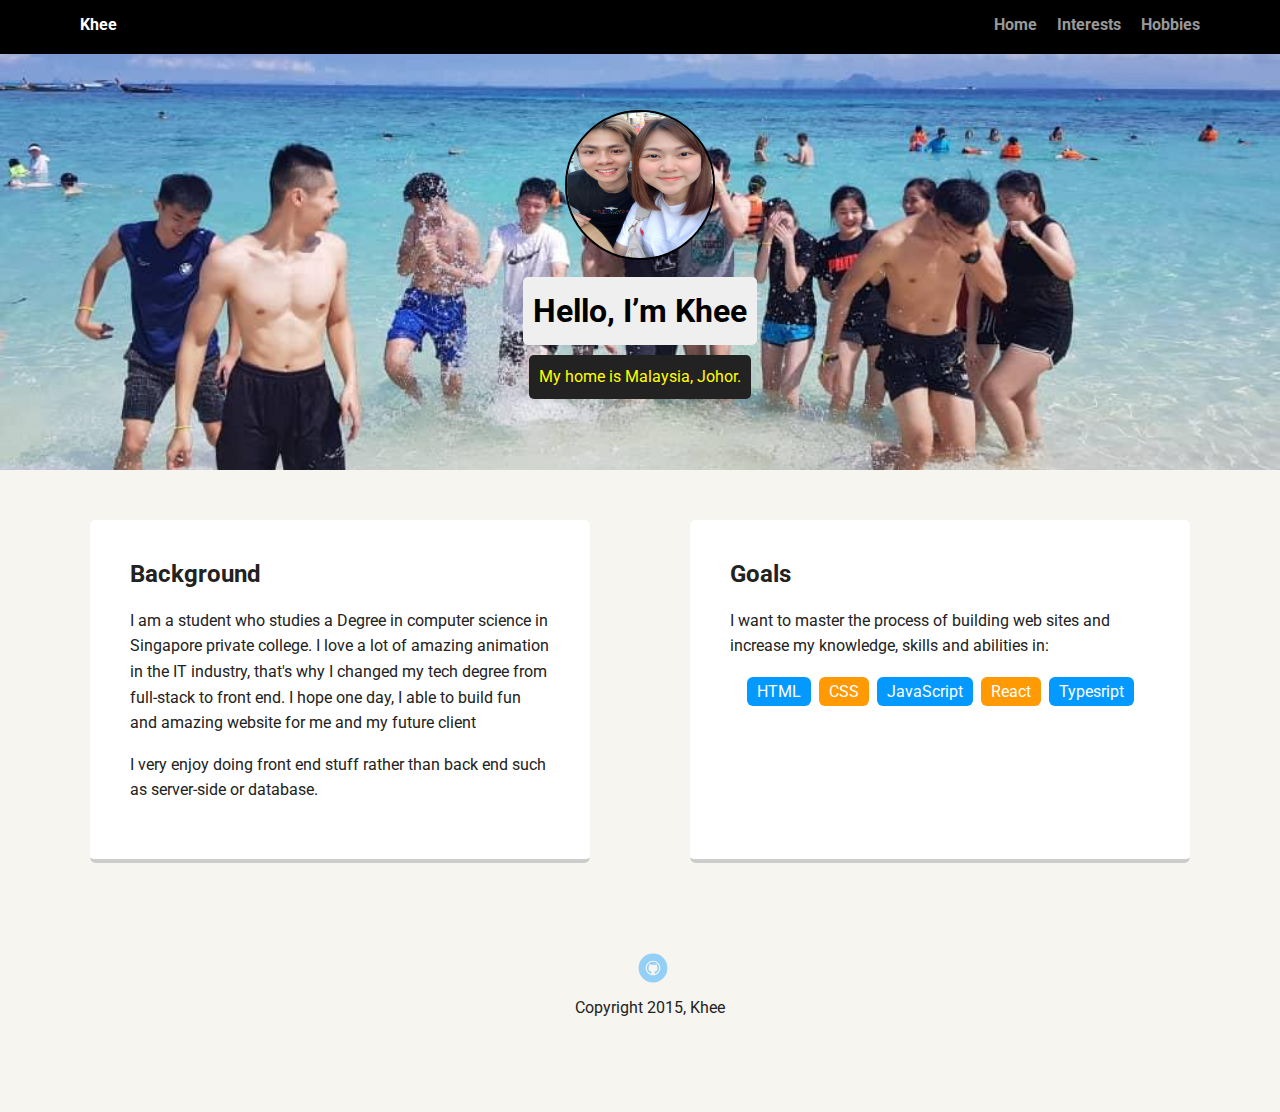
<file: index.html>
<!doctype html>
<html lang="en">
<head>
  <meta charset="utf-8">
  <title>Khee's Profile</title>
  <meta name="viewport" content="width=device-width, initial-scale=1.0">
  <link rel="stylesheet" href="styles.css">
  <link href="https://fonts.googleapis.com/css?family=Muli%7CRoboto:400,300,500,700,900" rel="stylesheet"></head>
  <body>
    <!-- change the class name from main-nav to main-menu -->
    <div class="main-menu">
        <ul class="nav">
          <li class="name">Khee</li>
          <li><a href="index.html">Home</a></li>
          <li><a href="experience.html">Interests</a></li>
          <li><a href="hobbies.html">Hobbies</a></li>
        </ul>
    </div>

    <header>
      <img src="images/new_profile_pic.jpeg" alt="Drawing of Khee" class="profile-image">
      <h1 class="tag name">Hello, I’m Khee</h1>
      <p class="tag location">My home is Malaysia, Johor.</p>
    </header>

    <!-- change the class name from card to section -->
    <main class="flex">
      <div class="section">
        <h2>Background</h2>
        <p>I am a student who studies a Degree in computer science in Singapore private college. I love a lot of amazing animation in the IT industry, that's why I changed my tech degree from full-stack to front end. I hope one day, I able to build fun and amazing website for me and my future client</p>
        <p>I very enjoy doing front end stuff rather than back end such as server-side or database.</p>
      </div> 

      <div class="section">
        <h2>Goals</h2>
        <p>I want to master the process of building web sites and increase my knowledge, skills and abilities in:</p>
        <ul class="skills">
          <li>HTML</li>
          <li>CSS</li>
          <li>JavaScript</li>
          <li>React</li>
          <li>Typesript</li>
        </ul>
        
      </div> 

    </main>
    <footer>
      <ul>
        
        <li><a href="https://github.com/glqiao971102" class="social github">Github</a></li>
      </ul>
      <p class="copyright">Copyright 2015, Khee</p>
    </footer>
  </body>
  </html>
</file>
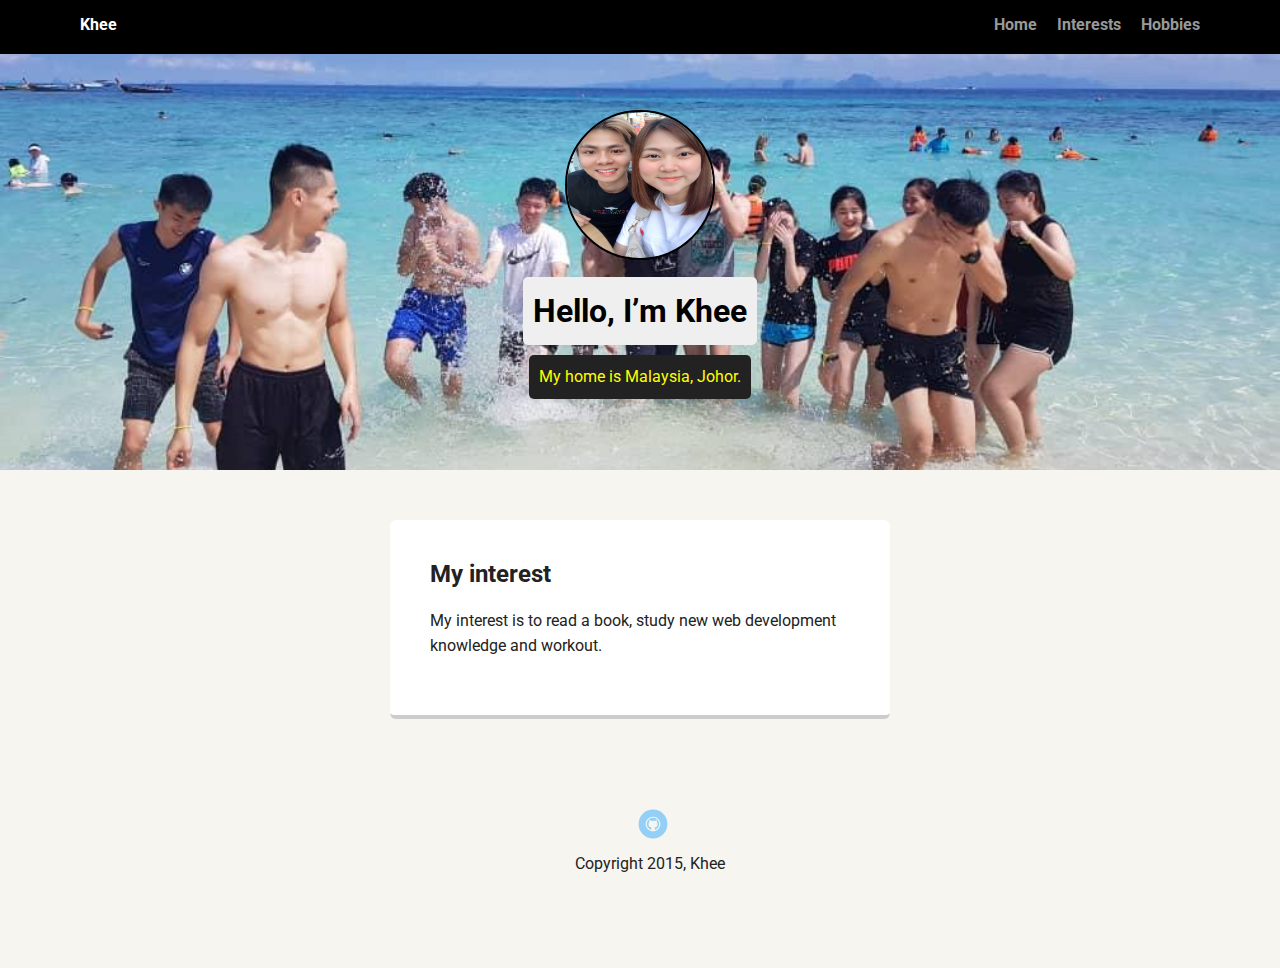
<file: experience.html>
<!DOCTYPE html>
<html lang="en">
<head>
    <meta charset="UTF-8">
    <meta name="viewport" content="width=device-width, initial-scale=1.0">
    <link rel="stylesheet" href="styles.css">
    <link href="https://fonts.googleapis.com/css?family=Muli%7CRoboto:400,300,500,700,900" rel="stylesheet">
    <title>Khee's Interest</title>
</head>
<body>
    <div class="main-menu">
        <ul class="nav">
          <li class="name">Khee</li>
          <li><a href="index.html">Home</a></li>
          <li><a href="experience.html">Interests</a></li>
          <li><a href="hobbies.html">Hobbies</a></li>
        </ul>
    </div>

    <header>
        <img src="images/new_profile_pic.jpeg" alt="Drawing of Khee" class="profile-image">
        <h1 class="tag name">Hello, I’m Khee</h1>
        <p class="tag location">My home is Malaysia, Johor.</p>
      </header>
  
      <main class="flex">
        <div class="section">
          <h2>My interest</h2>
          <p>My interest is to read a book, study new web development knowledge and workout. </p>
          
        </div> 
  
        
  
      </main>
      <footer>
        <ul>
          
          <li><a href="https://github.com/glqiao971102" class="social github">Github</a></li>
        </ul>
        <p class="copyright">Copyright 2015, Khee</p>
      </footer>
</body>
</html>
</file>
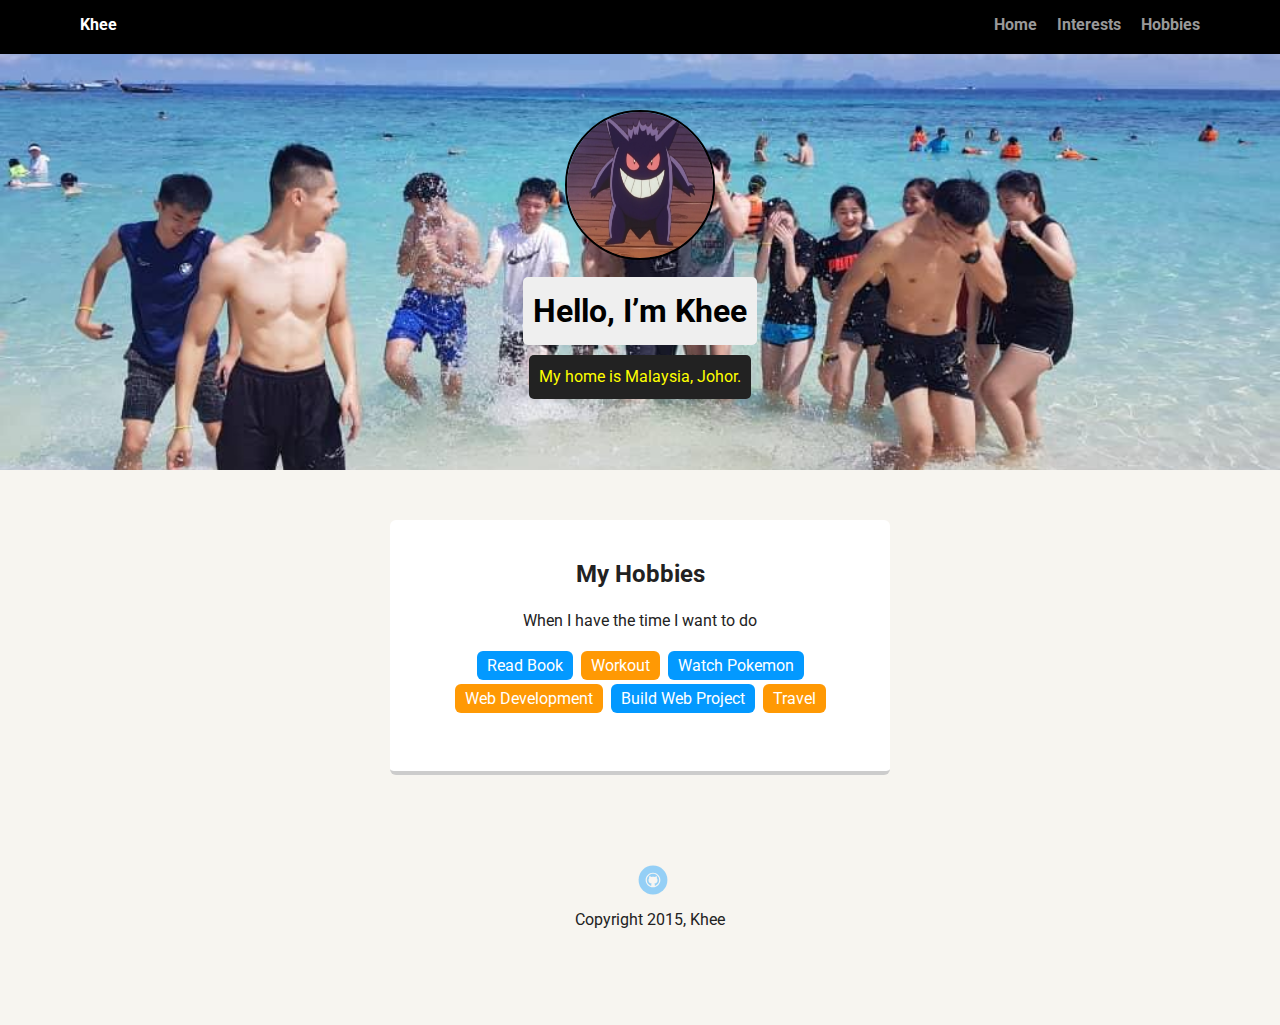
<file: hobbies.html>
<!DOCTYPE html>
<html lang="en">
<head>
    <meta charset="UTF-8">
    <meta name="viewport" content="width=device-width, initial-scale=1.0">
    <link rel="stylesheet" href="styles.css">
    <link href="https://fonts.googleapis.com/css?family=Muli%7CRoboto:400,300,500,700,900" rel="stylesheet">
    <title>Khee's Interest</title>
</head>
<body>
    <div class="main-menu">
        <ul class="nav">
          <li class="name">Khee</li>
          <li><a href="index.html">Home</a></li>
          <li><a href="experience.html">Interests</a></li>
          <li><a href="hobbies.html">Hobbies</a></li>
        </ul>
    </div>

    <header>
        <!-- Add more image or photo -->
        <img src="images/new_profile_gengar.png" alt="Drawing of Khee" class="profile-image">
        <h1 class="tag name">Hello, I’m Khee</h1>
        <p class="tag location">My home is Malaysia, Johor.</p>
      </header>
  
      <main class="flex">
        <div class="section">
          <h2 class="myHobby">My Hobbies</h2>
          <p class='myHobby'>When I have the time I want to do</p>
          <ul class="skills">
            <li>Read Book</li>
            <li>Workout</li>
            <li>Watch Pokemon</li>
            <li>Web Development</li>
            <li>Build Web Project</li>
            <li>Travel</li>
          </ul>
          
        </div> 
  
        
  
      </main>
      <footer>
        <ul>
          
          <li><a href="https://github.com/glqiao971102" class="social github">Github</a></li>
        </ul>
        <p class="copyright">Copyright 2015, Khee</p>
      </footer>
</body>
</html>
</file>
<file: styles.css>
/* Global Layout Set-up */
* { 
  box-sizing: border-box;
}
  
body {
  margin: 0;
  padding: 0;
  text-align: center;
  font-family: 'Roboto', sans-serif;
  color: #222;
  background: #f7f5f0;
}
/* Link Styles */

a {
  text-decoration: none;
  color: #999;
}
a:hover {
  color: #6633ff;
}

/* Section Styles */

.main-menu {
  width: 100%;
  background: black;
  min-height: 30px;
  padding: 10px;
  position: fixed;
  text-align: center;
}
.nav {
  display: flex;
  justify-content: space-around;
  font-weight: 700;
  list-style-type: none;
  margin: 0 auto;
  padding: 0;
}

.nav .name {
    display: block;
    margin-right: auto;
    color: white;
}
.nav li {
  padding: 5px 10px 10px 10px;
}
.nav a {
  transition: all .5s;
}
.nav a:hover {
  color: white
}

header {
  text-align: center;
  background: url('images/new_background.jpeg') no-repeat center ;
  background-size: cover;
  overflow: hidden;
  padding-top: 60px;
}
header {
  line-height: 1.5;
}
header .profile-image {
  margin-top: 50px;
  width: 150px;
  height: 150px;
  border-radius: 50%;
  border: 2px solid black;
  transition: all 0.5s;
  background-position: center;
}
/* change the css properties on transform and boder*/
header .profile-image:hover {
  transform: scale(1.2) rotate(360deg);
}
.tag {
  background-color: #efefef;
  color: black;
  padding: 10px;
  border-radius: 5px;
  display: table;
  margin: 10px auto;
} 
.location {
  background-color: #222;
  color: yellow;
}
.section {
  margin: 30px;
  padding: 20px 40px 40px;
  max-width: 500px;
  text-align: left;
  background: #fff;
  border-bottom: 4px solid #ccc;
  border-radius: 6px;
  transition: all .5s;
}
.section:hover {
  border-color: #ff99ff;
}

ul.skills {
  padding: 0;
  text-align: center;
}

.skills li {
  border-radius: 6px;
  display: inline-block;
  background: #ff9904;
  color: white;
  padding: 5px 10px;
  margin: 2px;
}

.skills li:nth-child(odd) {
  background: #0399ff;
}

footer {
  width: 100%;
  min-height: 30px;
  padding: 20px 0 40px 20px;
}

footer .copyright {
  top: -8px;
  font-size: .75em;
}

footer ul {
  list-style-type: none;
  margin: 0;
  padding: 0;
}

footer ul li {
  display: inline-block;
}

a.social {
  display: inline-block;
  text-indent: -9999px;
  margin-left: 5px;
  width: 30px;
  height: 30px;
  background-size: 30px 30px;
  opacity: .4;
  transition: all .5s;
}
a.twitter {
  background-image: url(images/twitter.svg);
}
a.linkedin {
  background-image: url(images/linkedin.svg);
}
a.github {
  background-image: url(images/github.svg);
}
a.social:hover {
  opacity: 1;
}
.clearfix {
  clear: both;
}

.myHobby{

  text-align: center;

}


/* Styles for larger screens */
@media screen and (min-width: 720px) {
  
  .flex {
      display: -ms-flexbox;      /* TWEENER - IE 10 */
      display: flex; 
      max-width: 1200px;
      -ms-flex-pack: distribute;
      justify-content: space-around;
      margin: 0 auto;
  }

  header {
    min-height: 470px;
  }

  .nav {
    max-width: 1200px;
    padding: 0 30px;
  }


  main {
    padding-top: 20px;
  }

  main p {
    line-height: 1.6em;
  }

  footer {
    font-size: 1.3em;
    max-width: 1200px;
    margin: 40px auto;
  }

}
</file>
